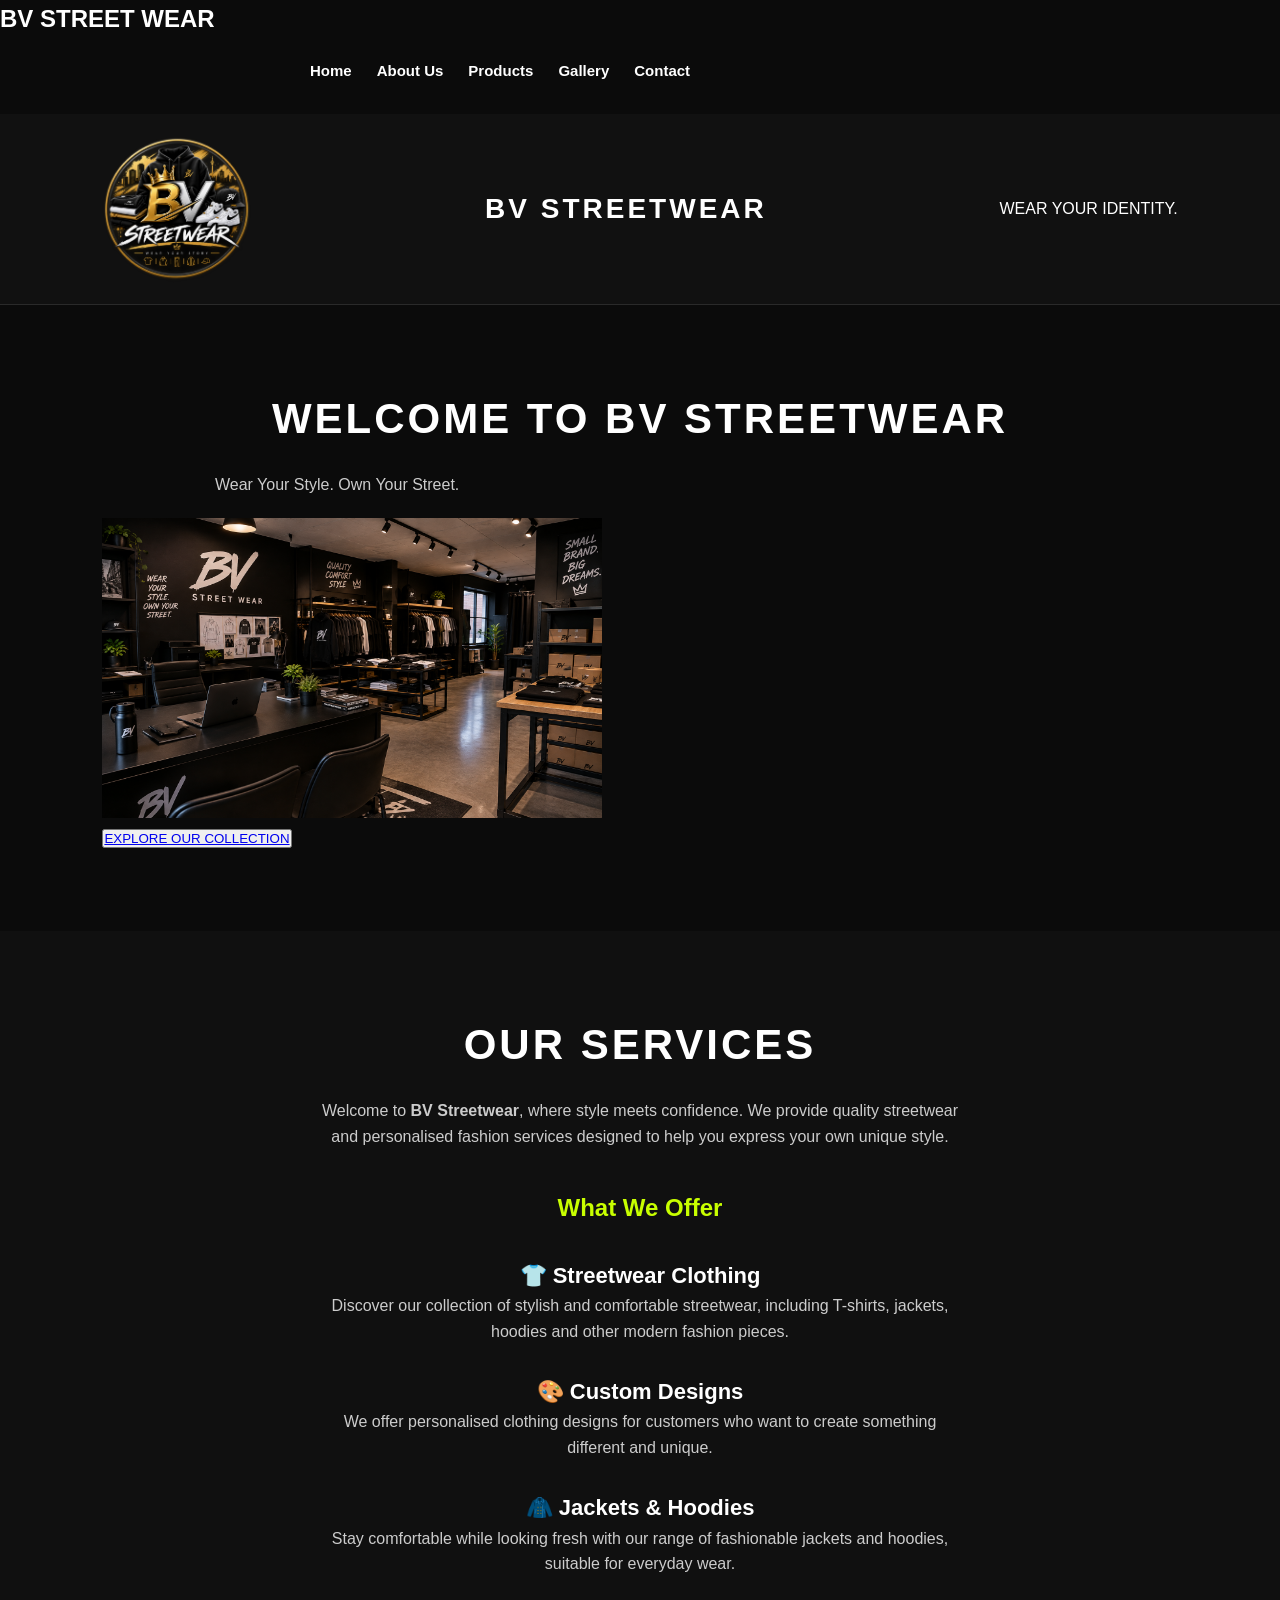
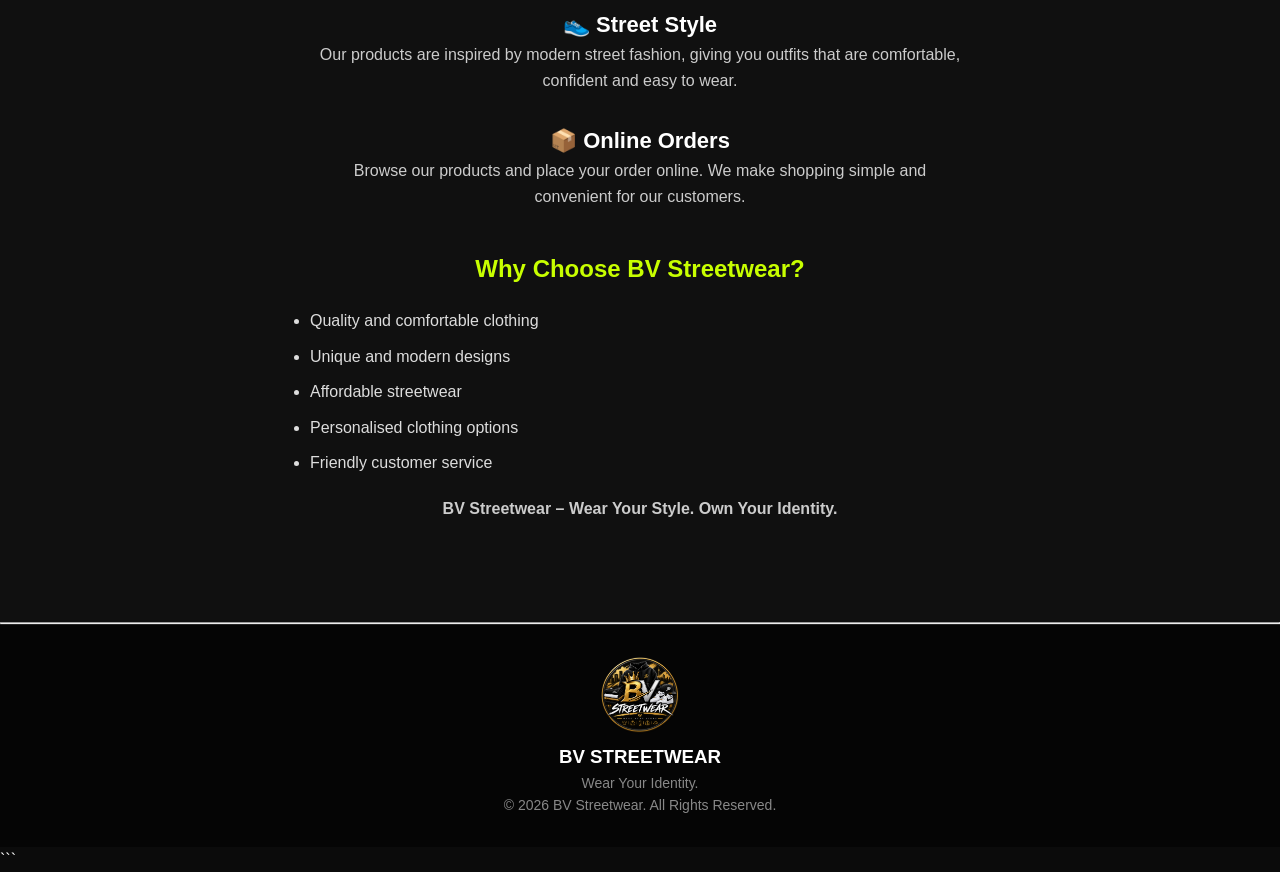
<file: BV Street Wear/3.HTML and basic content,website,root/index.html>
<!DOCTYPE html>
<html lang="en">
     <!-- NAVIGATION -->
<nav>
    <h2>BV STREET WEAR</h2>

    <ul>
        <li><a href="index.html">Home</a></li>
        <li><a href="about.html">About Us</a></li>
        <li><a href="Products.html">Products</a></li>
        <li><a href="gallery.html">Gallery</a></li>
        <li><a href="contact.html">Contact</a></li>
    
    </ul>
</nav>

<link rel="stylesheet" href="style.css">
<head>

    <meta charset="UTF-8">

    <meta name="viewport"
          content="width=device-width, initial-scale=1.0">

    <title>BV Streetwear</title>

    <!-- BV STREETWEAR LOGO AS FAVICON -->
    <link rel="icon"
          type="image/png"
          href="images/logo.png">

</head>

<body>

    <!-- HEADER -->

    <header>

        <img
            src="images/logo.png"
            alt="BV Streetwear Logo"
            width="150"
        >

        <h1>BV STREETWEAR</h1>

        <p>WEAR YOUR IDENTITY.</p>

    </header>
<section class="welcome">
    <h1>WELCOME TO <span>BV STREETWEAR</span></h1>
    <p>Wear Your Style. Own Your Street.</p>
    <img src="images/BV Streetwear.png" alt="BV streetwear"  width="500" height="300">
    <br>
    <button><a href="Products.html">EXPLORE OUR COLLECTION</a></button>
    
    
  
</section>

<section id="services">

    <h1>Our Services</h1>

    <p>
        Welcome to <strong>BV Streetwear</strong>, where style meets confidence.
        We provide quality streetwear and personalised fashion services designed
        to help you express your own unique style.
    </p>

    <h2>What We Offer</h2>

    <h3>👕 Streetwear Clothing</h3>
    <p>
        Discover our collection of stylish and comfortable streetwear,
        including T-shirts, jackets, hoodies and other modern fashion pieces.
    </p>

    <h3>🎨 Custom Designs</h3>
    <p>
        We offer personalised clothing designs for customers who want to
        create something different and unique.
    </p>

    <h3>🧥 Jackets & Hoodies</h3>
    <p>
        Stay comfortable while looking fresh with our range of fashionable
        jackets and hoodies, suitable for everyday wear.
    </p>

    <h3>👟 Street Style</h3>
    <p>
        Our products are inspired by modern street fashion, giving you
        outfits that are comfortable, confident and easy to wear.
    </p>

    <h3>📦 Online Orders</h3>
    <p>
        Browse our products and place your order online. We make shopping
        simple and convenient for our customers.
    </p>

    <h2>Why Choose BV Streetwear?</h2>

    <ul>
        <li>Quality and comfortable clothing</li>
        <li>Unique and modern designs</li>
        <li>Affordable streetwear</li>
        <li>Personalised clothing options</li>
        <li>Friendly customer service</li>
    </ul>

    <p>
        <strong>BV Streetwear – Wear Your Style. Own Your Identity.</strong>
    </p>

</section>



    <hr>


    <!-- FOOTER -->

    <footer>

        <img
            src="images/logo.png"
            alt="BV Streetwear Logo"
            width="80"
        >

        <h3>BV STREETWEAR</h3>

        <p>
            Wear Your Identity.
        </p>

        <p>
            &copy; 2026 BV Streetwear.
            All Rights Reserved.
        </p>

    </footer>

</body>

</html>
```
</file>
<file: BV Street Wear/3.HTML and basic content,website,root/style.css>
/* =========================================
   BV STREETWEAR - MAIN WEBSITE STYLE
   ========================================= */

* {
    margin: 0;
    padding: 0;
    box-sizing: border-box;
}

html {
    scroll-behavior: smooth;
}

body {
    font-family: Arial, Helvetica, sans-serif;
    background: #0b0b0b;
    color: #ffffff;
    line-height: 1.6;
}

/* =========================================
   HEADER
   ========================================= */

header {
    background: #111111;
    padding: 20px 8%;
    display: flex;
    justify-content: space-between;
    align-items: center;
    border-bottom: 1px solid #2a2a2a;
    position: sticky;
    top: 0;
    z-index: 1000;
}

header h1 {
    font-size: 28px;
    letter-spacing: 3px;
    color: #ffffff;
}

/* =========================================
   NAVIGATION
   ========================================= */

nav ul {
    list-style: none;
    display: flex;
    gap: 25px;
}

nav ul li a {
    color: #ffffff;
    text-decoration: none;
    font-weight: bold;
    font-size: 15px;
    transition: 0.3s;
}

nav ul li a:hover {
    color: #c8ff00;
}

/* =========================================
   HERO SECTION
   ========================================= */

.hero {
    min-height: 85vh;
    display: flex;
    flex-direction: column;
    justify-content: center;
    align-items: center;
    text-align: center;
    padding: 40px 20px;
    background:
        linear-gradient(rgba(0,0,0,0.65), rgba(0,0,0,0.85)),
        linear-gradient(135deg, #151515, #050505);
}

.hero h1 {
    font-size: 70px;
    letter-spacing: 8px;
    text-transform: uppercase;
    margin-bottom: 15px;
}

.hero p {
    max-width: 650px;
    color: #cccccc;
    font-size: 18px;
    margin-bottom: 30px;
}

/* =========================================
   BUTTONS
   ========================================= */

.btn {
    display: inline-block;
    padding: 14px 30px;
    background: #c8ff00;
    color: #000000;
    text-decoration: none;
    font-weight: bold;
    border-radius: 30px;
    transition: 0.3s;
}

.btn:hover {
    background: #ffffff;
    transform: translateY(-4px);
    box-shadow: 0 10px 25px rgba(255,255,255,0.15);
}

/* =========================================
   GENERAL SECTIONS
   ========================================= */

section {
    padding: 80px 8%;
}

section h1 {
    text-align: center;
    font-size: 42px;
    margin-bottom: 20px;
    text-transform: uppercase;
    letter-spacing: 3px;
}

section h2 {
    margin-top: 40px;
    margin-bottom: 15px;
    color: #c8ff00;
}

section p {
    color: #cccccc;
    max-width: 850px;
    margin: 0 auto 20px;
}

/* =========================================
   SERVICES
   ========================================= */

#services {
    background: #101010;
    text-align: center;
}

#services h3 {
    font-size: 22px;
    margin-top: 30px;
    color: #ffffff;
}

#services p {
    max-width: 650px;
}

/* =========================================
   PRODUCTS / CARDS
   ========================================= */

.products {
    display: grid;
    grid-template-columns: repeat(auto-fit, minmax(230px, 1fr));
    gap: 25px;
    margin-top: 40px;
}

.card {
    background: #171717;
    padding: 25px;
    border: 1px solid #292929;
    border-radius: 15px;
    transition: 0.3s;
}

.card:hover {
    transform: translateY(-8px);
    border-color: #c8ff00;
    box-shadow: 0 15px 30px rgba(0,0,0,0.5);
}

.card img {
    width: 100%;
    height: 260px;
    object-fit: cover;
    border-radius: 10px;
    margin-bottom: 15px;
}

.card h3 {
    color: #ffffff;
    margin-bottom: 10px;
}

.card p {
    font-size: 14px;
}

/* =========================================
   LISTS
   ========================================= */

ul {
    max-width: 700px;
    margin: 20px auto;
    padding-left: 20px;
    text-align: left;
}

li {
    margin-bottom: 10px;
    color: #dddddd;
}

/* =========================================
   ABOUT SECTION
   ========================================= */

.about {
    background: #0b0b0b;
    text-align: center;
}

.about h1 {
    color: #c8ff00;
}

/* =========================================
   CONTACT SECTION
   ========================================= */

.contact {
    background: #151515;
    text-align: center;
}

.contact p {
    margin-bottom: 10px;
}

.contact a {
    color: #c8ff00;
    text-decoration: none;
    font-weight: bold;
}

.contact a:hover {
    color: #ffffff;
}

/* =========================================
   FOOTER
   ========================================= */

footer {
    background: #050505;
    text-align: center;
    padding: 30px 20px;
    border-top: 1px solid #252525;
}

footer p {
    color: #888888;
    font-size: 14px;
}

/* =========================================
   SPECIAL BV STREETWEAR TEXT
   ========================================= */

.brand {
    color: #c8ff00;
    font-weight: bold;
    letter-spacing: 2px;
}

.highlight {
    color: #c8ff00;
}

/* =========================================
   MOBILE RESPONSIVENESS
   ========================================= */

@media (max-width: 768px) {

    header {
        flex-direction: column;
        gap: 15px;
    }

    nav ul {
        flex-wrap: wrap;
        justify-content: center;
        gap: 15px;
    }

    .hero h1 {
        font-size: 42px;
        letter-spacing: 4px;
    }

    .hero p {
        font-size: 16px;
    }

    section {
        padding: 60px 5%;
    }

    section h1 {
        font-size: 32px;
    }
}
</file>
